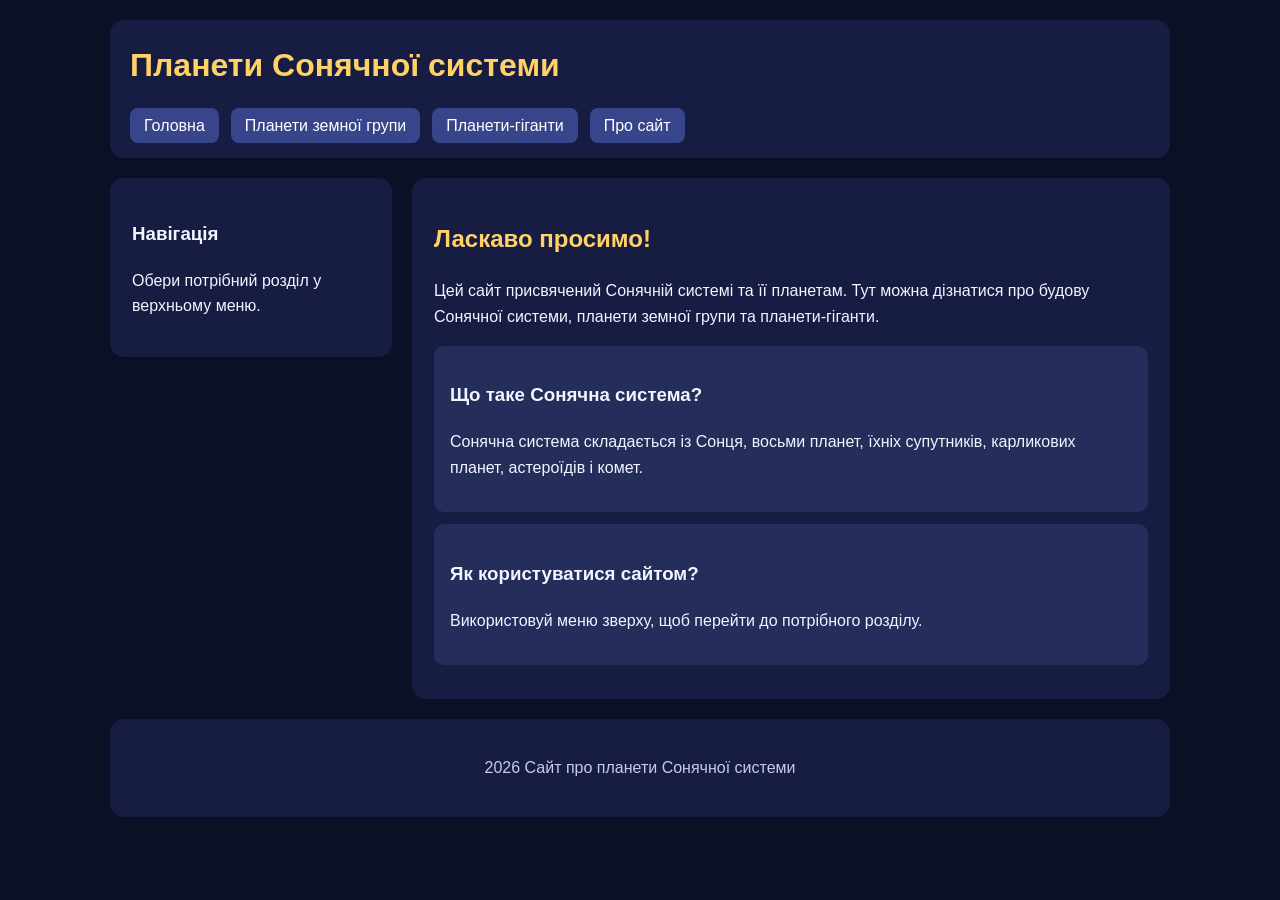
<file: index.html>
<!DOCTYPE html>
<html lang="uk">
<head>
<meta charset="UTF-8">
<meta name="viewport" content="width=device-width, initial-scale=1.0">
<title>Планети Сонячної системи</title>
<link rel="stylesheet" href="style.css">
</head>
<body>
<div class="wrapper">
<header>
<h1>Планети Сонячної системи</h1>

<nav>
<ul>
<li><a href="index.html">Головна</a></li>
<li><a href="inner.html">Планети земної групи</a></li>
<li><a href="giants.html">Планети-гіганти</a></li>
<li><a href="about.html">Про сайт</a></li>
</ul>
</nav>

</header>
<div class="layout">
<aside>
<h3>Навігація</h3>
<p>Обери потрібний розділ у верхньому меню.</p>
</aside>
<main>

<h2>Ласкаво просимо!</h2>
<p>Цей сайт присвячений Сонячній системі та її планетам. Тут можна дізнатися про будову Сонячної системи, планети земної групи та планети-гіганти.</p>
<div class="card"><h3>Що таке Сонячна система?</h3><p>Сонячна система складається із Сонця, восьми планет, їхніх супутників, карликових планет, астероїдів і комет.</p></div>
<div class="card"><h3>Як користуватися сайтом?</h3><p>Використовуй меню зверху, щоб перейти до потрібного розділу.</p></div>

</main>
</div>
<footer>
<p> 2026 Сайт про планети Сонячної системи</p>
</footer>
</div>
</body>
</html>
</file>
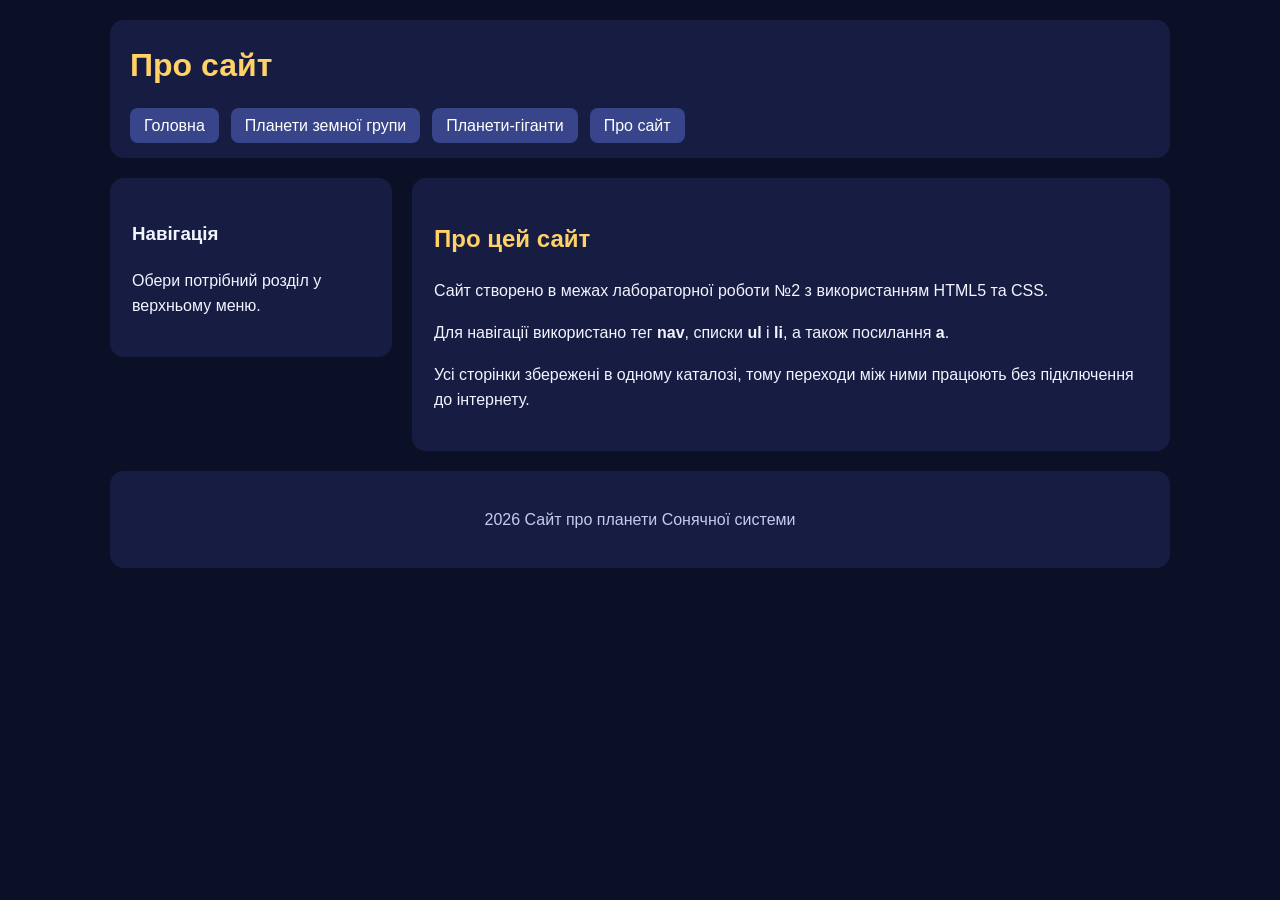
<file: about.html>
<!DOCTYPE html>
<html lang="uk">
<head>
<meta charset="UTF-8">
<meta name="viewport" content="width=device-width, initial-scale=1.0">
<title>Про сайт</title>
<link rel="stylesheet" href="style.css">
</head>
<body>
<div class="wrapper">
<header>
<h1>Про сайт</h1>

<nav>
<ul>
<li><a href="index.html">Головна</a></li>
<li><a href="inner.html">Планети земної групи</a></li>
<li><a href="giants.html">Планети-гіганти</a></li>
<li><a href="about.html">Про сайт</a></li>
</ul>
</nav>

</header>
<div class="layout">
<aside>
<h3>Навігація</h3>
<p>Обери потрібний розділ у верхньому меню.</p>
</aside>
<main>

<h2>Про цей сайт</h2>
<p>Сайт створено в межах лабораторної роботи №2 з використанням HTML5 та CSS.</p>
<p>Для навігації використано тег <b>nav</b>, списки <b>ul</b> і <b>li</b>, а також посилання <b>a</b>.</p>
<p>Усі сторінки збережені в одному каталозі, тому переходи між ними працюють без підключення до інтернету.</p>

</main>
</div>
<footer>
<p> 2026 Сайт про планети Сонячної системи</p>
</footer>
</div>
</body>
</html>
</file>
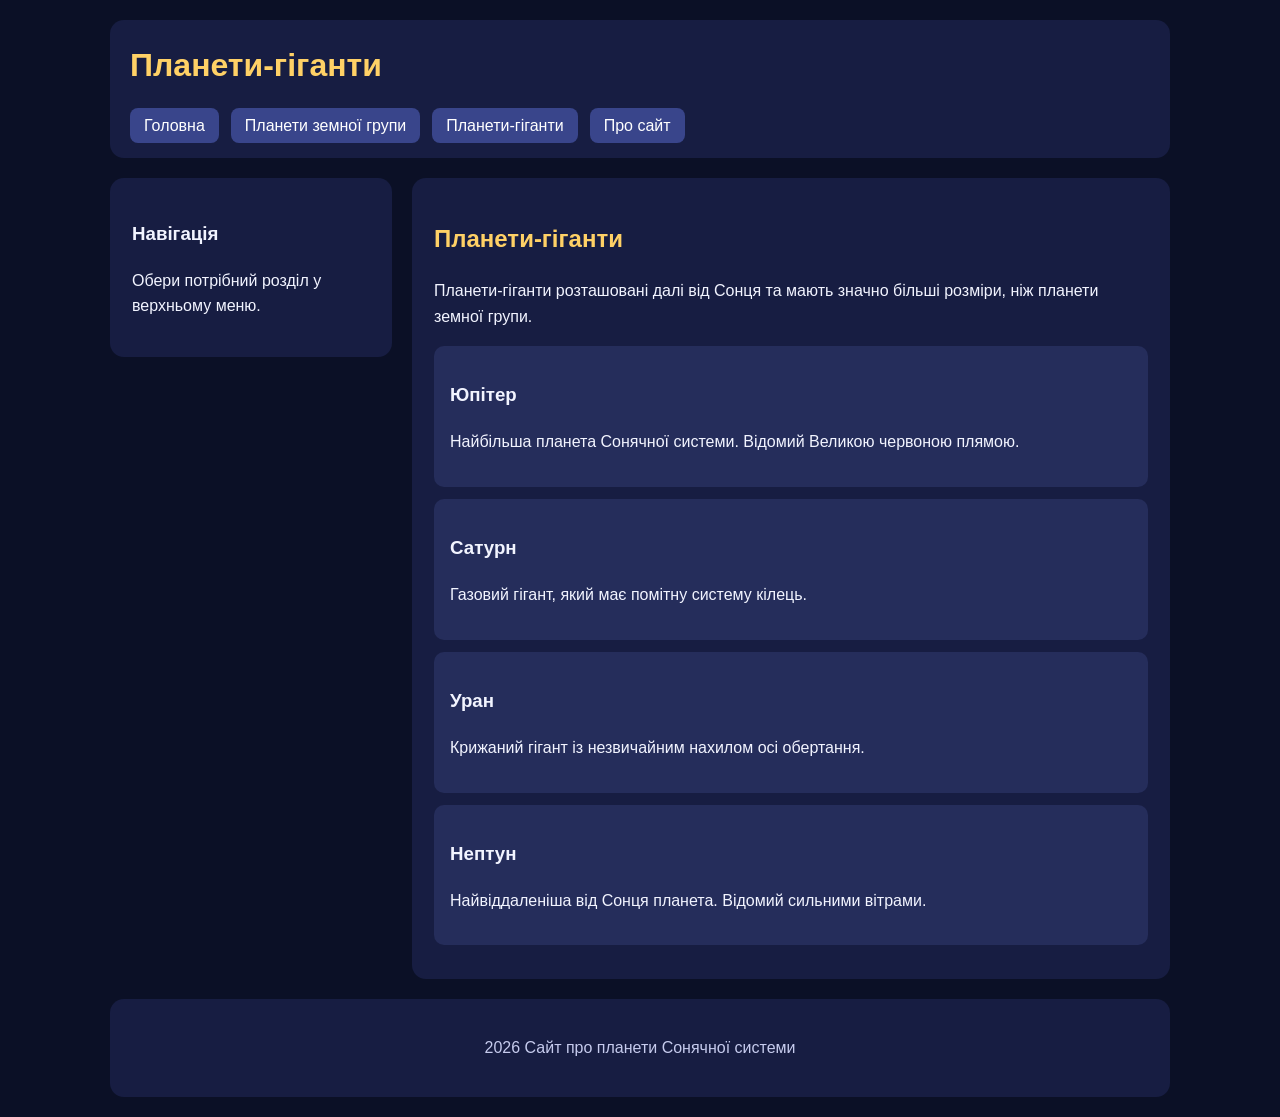
<file: giants.html>
<!DOCTYPE html>
<html lang="uk">
<head>
<meta charset="UTF-8">
<meta name="viewport" content="width=device-width, initial-scale=1.0">
<title>Планети-гіганти</title>
<link rel="stylesheet" href="style.css">
</head>
<body>
<div class="wrapper">
<header>
<h1>Планети-гіганти</h1>

<nav>
<ul>
<li><a href="index.html">Головна</a></li>
<li><a href="inner.html">Планети земної групи</a></li>
<li><a href="giants.html">Планети-гіганти</a></li>
<li><a href="about.html">Про сайт</a></li>
</ul>
</nav>

</header>
<div class="layout">
<aside>
<h3>Навігація</h3>
<p>Обери потрібний розділ у верхньому меню.</p>
</aside>
<main>

<h2>Планети-гіганти</h2>
<p>Планети-гіганти розташовані далі від Сонця та мають значно більші розміри, ніж планети земної групи.</p>
<div class="card"><h3>Юпітер</h3><p>Найбільша планета Сонячної системи. Відомий Великою червоною плямою.</p></div>
<div class="card"><h3>Сатурн</h3><p>Газовий гігант, який має помітну систему кілець.</p></div>
<div class="card"><h3>Уран</h3><p>Крижаний гігант із незвичайним нахилом осі обертання.</p></div>
<div class="card"><h3>Нептун</h3><p>Найвіддаленіша від Сонця планета. Відомий сильними вітрами.</p></div>

</main>
</div>
<footer>
<p> 2026 Сайт про планети Сонячної системи</p>
</footer>
</div>
</body>
</html>
</file>
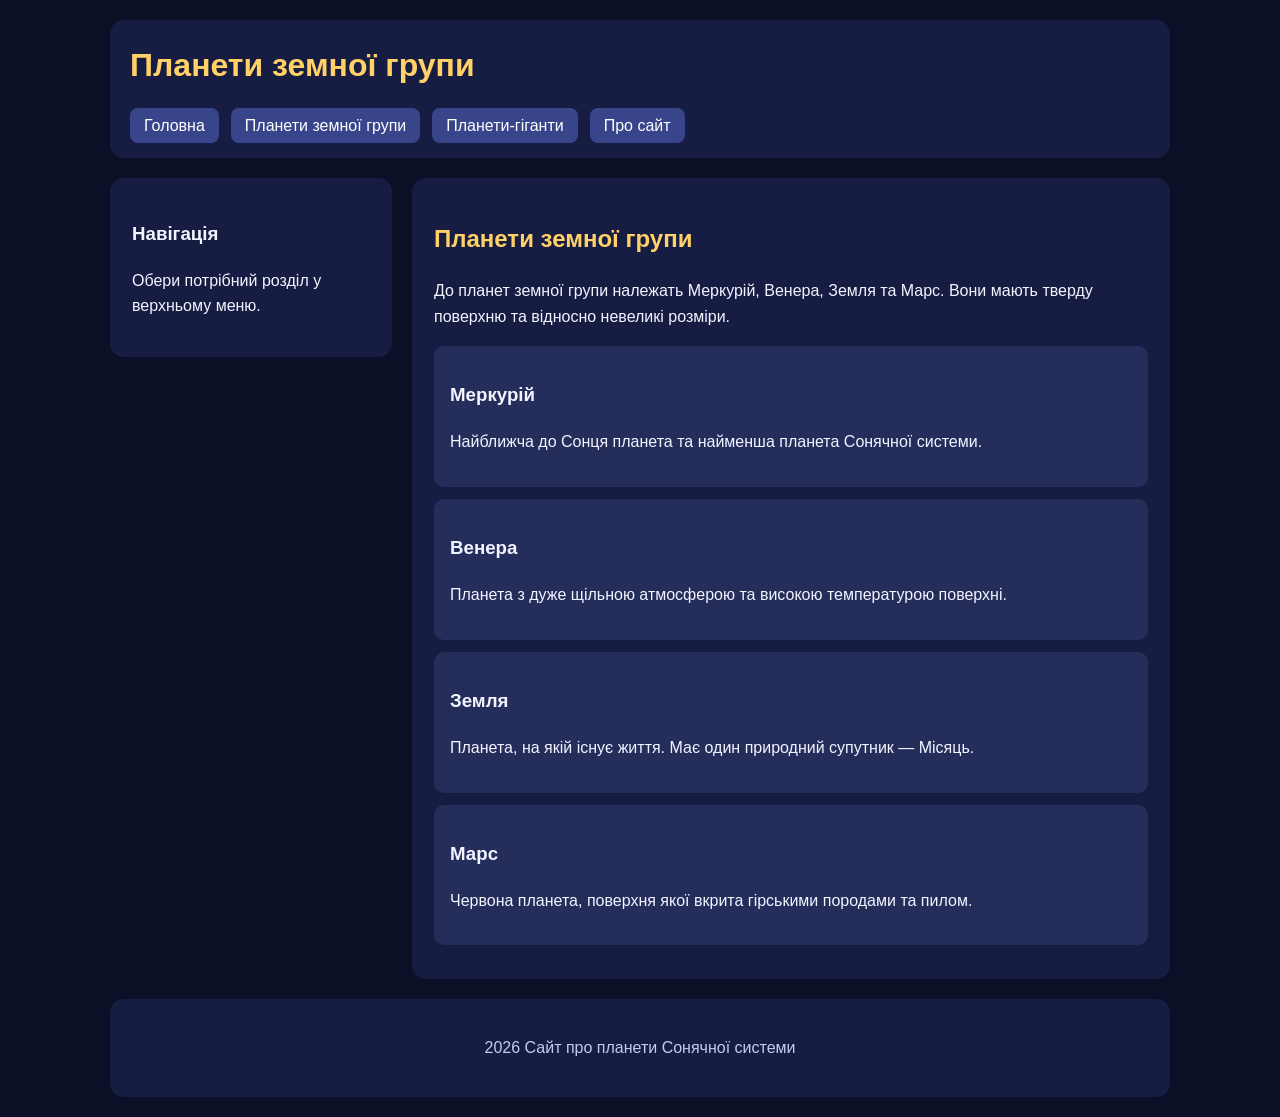
<file: inner.html>
<!DOCTYPE html>
<html lang="uk">
<head>
<meta charset="UTF-8">
<meta name="viewport" content="width=device-width, initial-scale=1.0">
<title>Планети земної групи</title>
<link rel="stylesheet" href="style.css">
</head>
<body>
<div class="wrapper">
<header>
<h1>Планети земної групи</h1>

<nav>
<ul>
<li><a href="index.html">Головна</a></li>
<li><a href="inner.html">Планети земної групи</a></li>
<li><a href="giants.html">Планети-гіганти</a></li>
<li><a href="about.html">Про сайт</a></li>
</ul>
</nav>

</header>
<div class="layout">
<aside>
<h3>Навігація</h3>
<p>Обери потрібний розділ у верхньому меню.</p>
</aside>
<main>

<h2>Планети земної групи</h2>
<p>До планет земної групи належать Меркурій, Венера, Земля та Марс. Вони мають тверду поверхню та відносно невеликі розміри.</p>
<div class="card"><h3>Меркурій</h3><p>Найближча до Сонця планета та найменша планета Сонячної системи.</p></div>
<div class="card"><h3>Венера</h3><p>Планета з дуже щільною атмосферою та високою температурою поверхні.</p></div>
<div class="card"><h3>Земля</h3><p>Планета, на якій існує життя. Має один природний супутник — Місяць.</p></div>
<div class="card"><h3>Марс</h3><p>Червона планета, поверхня якої вкрита гірськими породами та пилом.</p></div>

</main>
</div>
<footer>
<p> 2026 Сайт про планети Сонячної системи</p>
</footer>
</div>
</body>
</html>
</file>
<file: style.css>
* { box-sizing: border-box; }
body {
    margin: 0;
    font-family: Arial, sans-serif;
    background: #0b1026;
    color: #f2f4ff;
    line-height: 1.6;
}
.wrapper { max-width: 1100px; margin: auto; padding: 20px; }
header, footer {
    background: #171d42;
    padding: 20px;
    border-radius: 14px;
}
header h1 { margin-top: 0; color: #ffd166; }
nav ul {
    list-style: none;
    display: flex;
    flex-wrap: wrap;
    gap: 12px;
    padding: 0;
    margin: 15px 0 0;
}
nav a {
    color: white;
    text-decoration: none;
    background: #39458b;
    padding: 9px 14px;
    border-radius: 8px;
}
nav a:hover { background: #5968c2; }
.layout {
    display: flex;
    gap: 20px;
    margin: 20px 0;
    align-items: flex-start;
}
aside, main {
    background: #171d42;
    border-radius: 14px;
    padding: 22px;
}
aside { flex: 1; }
main { flex: 3; }
h2 { color: #ffd166; }
.card {
    background: #252d5b;
    padding: 16px;
    border-radius: 10px;
    margin: 12px 0;
}
img { max-width: 100%; border-radius: 12px; }
footer { text-align: center; color: #c6cbed; }
@media (max-width: 700px) {
    .layout { flex-direction: column; }
    aside, main { width: 100%; }
}
</file>
